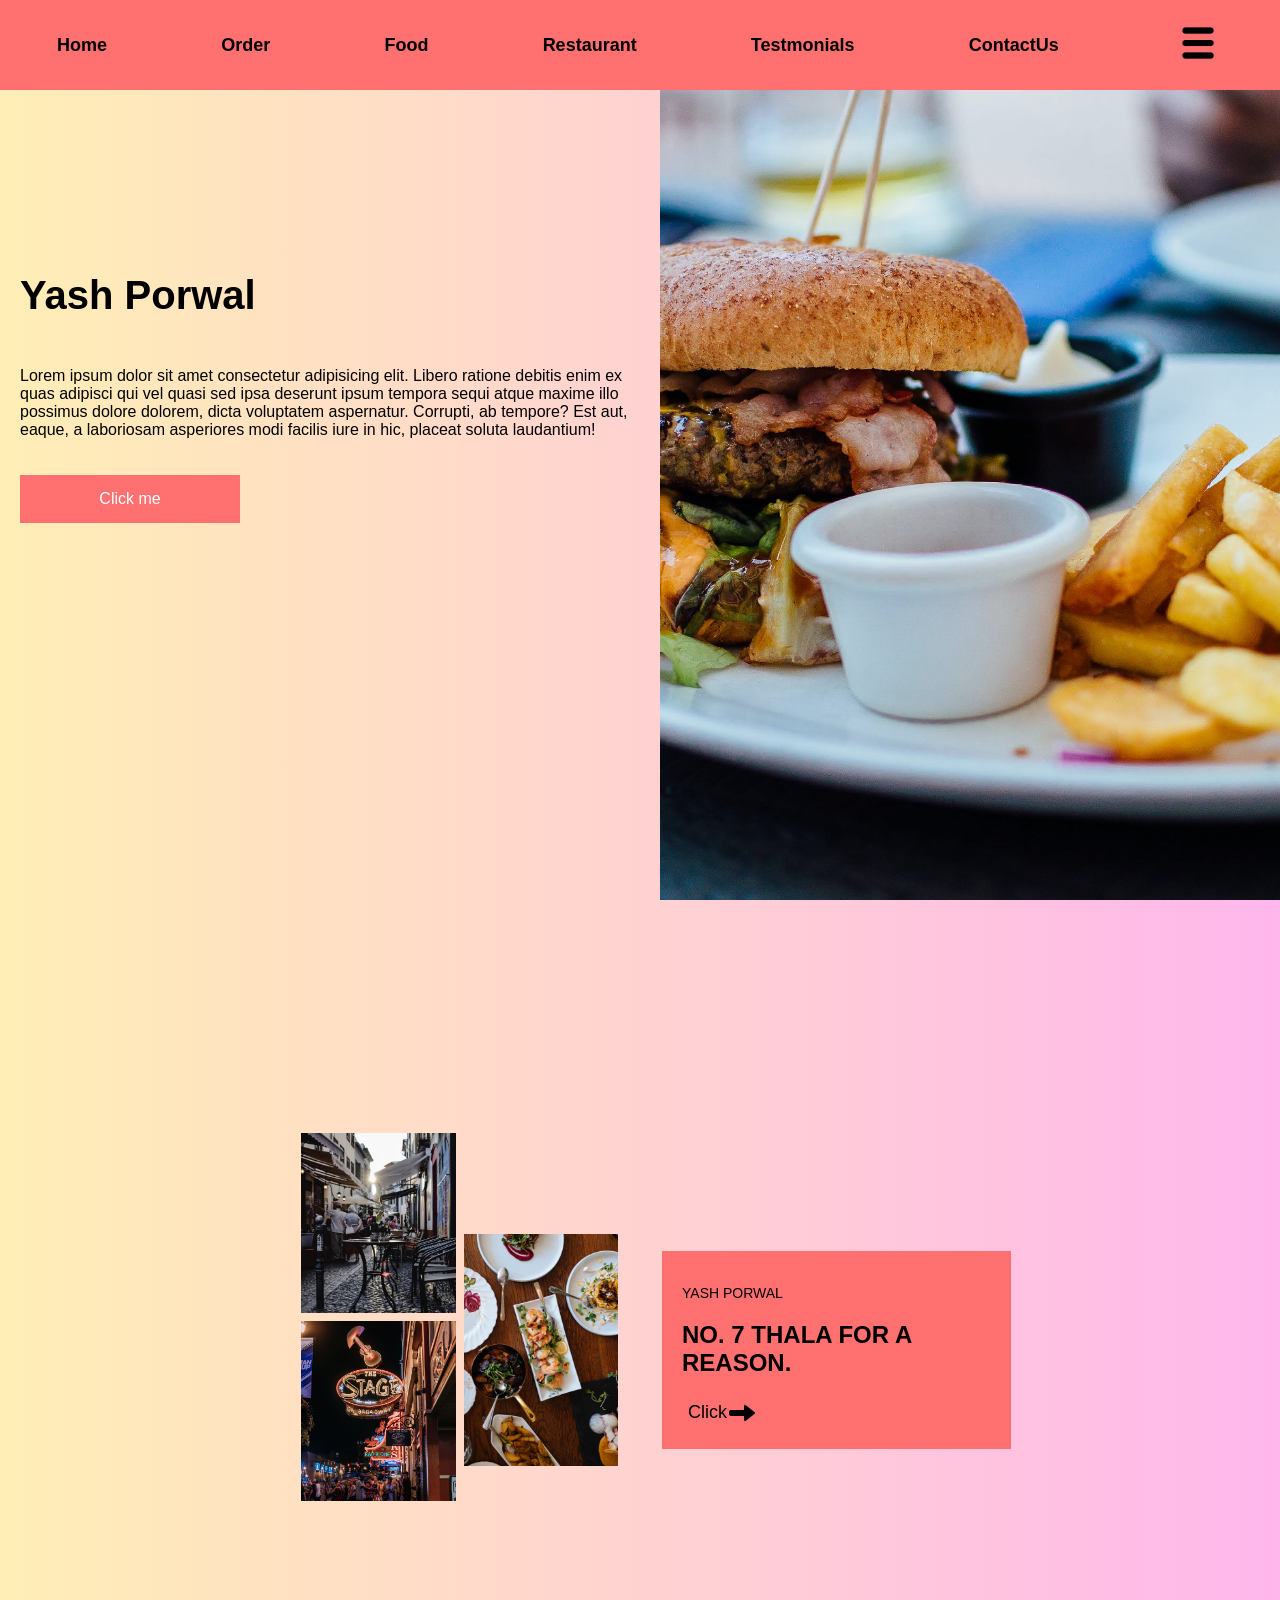
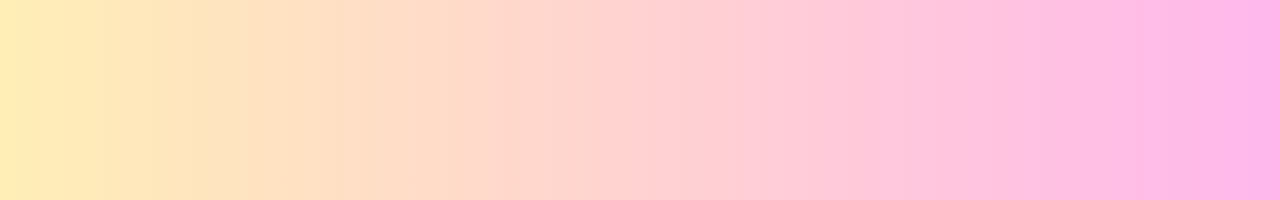
<file: assignment/indes.html>
<!DOCTYPE html>
<html lang="en">
  <head>
    <meta charset="UTF-8" />
    <meta name="viewport" content="width=device-width, initial-scale=1.0" />
    <title>Document</title>
    <link rel="stylesheet" href="./style.css" />
  </head>
  <body>
    <div class="navbar">
      <a href="#">Home</a>
      <a href="#">Order</a>
      <a href="#">Food</a>
      <a href="#">Restaurant</a>
      <a href="#">Testmonials</a>
      <a href="#">ContactUs</a>
      <div class="icon" id="menu-icon"><img src="./images/menu-bar.png" /></div>
    </div>

    <section class="main-section">
      <div class="content-container">
        <div class="text-content">
          <h1>Yash Porwal</h1>
          <p>
            Lorem ipsum dolor sit amet consectetur adipisicing elit. Libero
            ratione debitis enim ex quas adipisci qui vel quasi sed ipsa
            deserunt ipsum tempora sequi atque maxime illo possimus dolore
            dolorem, dicta voluptatem aspernatur. Corrupti, ab tempore? Est aut,
            eaque, a laboriosam asperiores modi facilis iure in hic, placeat
            soluta laudantium!
          </p>
          <button class="button">Click me</button>
        </div>
        <div class="image-container">
          <img src="./images/main.jpg" alt="Main image" />
        </div>
      </div>
    </section>

    <section class="next-section">
      <div class="row">
        <div class="column1">
          <img src="./images/image1.jpg" alt="Main image"  style="width:100%"/>
          <img src="./images/image2.jpg" alt="Main image"  style="width:100%" />
        </div>
        <div class="column2">
          <img src="./images/image3.jpg" alt="Main image"  style="width:100%" />
        </div>
      </div>

      <div class="right-container">
        <div class="box">
          <p>YASH PORWAL</p>
          <h1>NO. 7 THALA FOR A REASON.</h1>
          <button class="btn2">
            Click <img src="./images/icons8-arrow-30.png" />
          </button>
        </div>
      </div>
    </section>
  </body>
</html>
</file>
<file: assignment/style.css>
body {
    margin: 0;
    padding: 0;
    box-sizing: border-box;
    font-family: 'Arial', sans-serif;
    background: linear-gradient(to right, #ffeeb6, #ffb7ec);
}

.navbar {
    background-color: #ff7070;
    display: flex;
    height: 10vh;
    justify-content: space-around;
    align-items: center;
}

.navbar a {
    color: black;
    font-size: 18px;
    font-weight: 600;
    line-height: 1;
    text-decoration: none;
}

.navbar a:hover {
    color: rgb(30, 19, 19);
}

.main-section {
    display: flex;
    justify-content: center;
    height: 90vh;
}

.content-container {
    display: flex;
    width: 100%;
}

.text-content {
    flex: 1;
    display: flex;
    flex-direction: column;
    margin-top: 150px;
    padding: 0 20px;
}

.text-content h1 {
    font-size: 40px;
}

.text-content p {
    font-size: 16px;
}

.image-container {
    flex: 1;
    width: 100%;
}

.image-container img {
    object-fit: cover;
    width: 100%;
    height: 90vh;
}

.button {
    margin-top: 20px;
    background-color: #ff7070;
    border: none;
    padding: 15px;
    width: 220px;
    color: white;
    font-size: 16px;
}

.next-section {
    display: flex;
    height: 100vh;
}

.icon  img{
    height: 50px;
    width: 50px;
}

.row {
    display: flex;
    flex-wrap: wrap;
    padding: 0 4px;
    flex: 1;
   
    justify-content: flex-end;
    padding-right: 20px;
    align-items: center;
  }
  

  .column1 {
    flex: 55%;
    max-width: 25%;
    height: 50%;
    padding: 0 4px;
  }
  .column2 {
    flex: 50%;
    max-width: 25%;
    padding: 0 4px;
  }
  
  .column1 img {
    margin-top: 8px;
    vertical-align: middle;
    height:40%;
    object-fit: cover;
  }
  .column2 img {
    /* margin-top: 8px; */
    height:100%;
    object-fit: cover;
    vertical-align: middle;
  }
  
  

.box {
    padding: 20px;
    width: 50%;
    background-color: #ff7070;
}

.box p {
    font-size: 14px;
}

.box h1 {
    font-size: 24px;
}

.right-container {
    flex: 1;
    display: flex;
    align-items: center;
    padding-left: 20px;
}

.btn2 {
    background-color: transparent;
    display: flex;
    align-items: center;
    justify-content: center;
    font-size: 18px;
    border: none;
}

@media (max-width: 600px) {
    .navbar {
        flex-direction: column;
        justify-content: center;
        width: 100%;
        gap: 10px;
        height: 30vh;
        align-items: center;
    }
   
    .content-container {
        display: flex;
        flex-direction: column;
      justify-content: center;
      align-items: center;
        /* width: 100%; */
    }
    .row {
        flex-direction: column;
    }
    .image-container {
        flex: 1;
        width: 100%;
    }
    
    .image-container img {
        object-fit: cover;
        width: 100%;
        height:100%;
    }
    .text-content {
     justify-content: center;
     align-items: center;
     margin-bottom: 20px;
    }
    .box {
        padding: 20px;
        width: 80%;
        background-color: #ff7070;
    }
    .next-section {
        display: flex;

        flex-direction: column;
    }

    .navbar a {
        font-size: 16px;
    }

    .text-content {
        padding: 0 10px;
        margin-top: 50px;
    }

    .text-content h1 {
        font-size: 30px;
    }

    .text-content p {
        font-size: 14px;
    }
    .column {
        flex: 100%;
        max-width: 100%;
      }
}

  @media screen and (max-width: 800px) {
    .column {
      flex: 50%;
      max-width: 50%;
    }
  }
</file>
